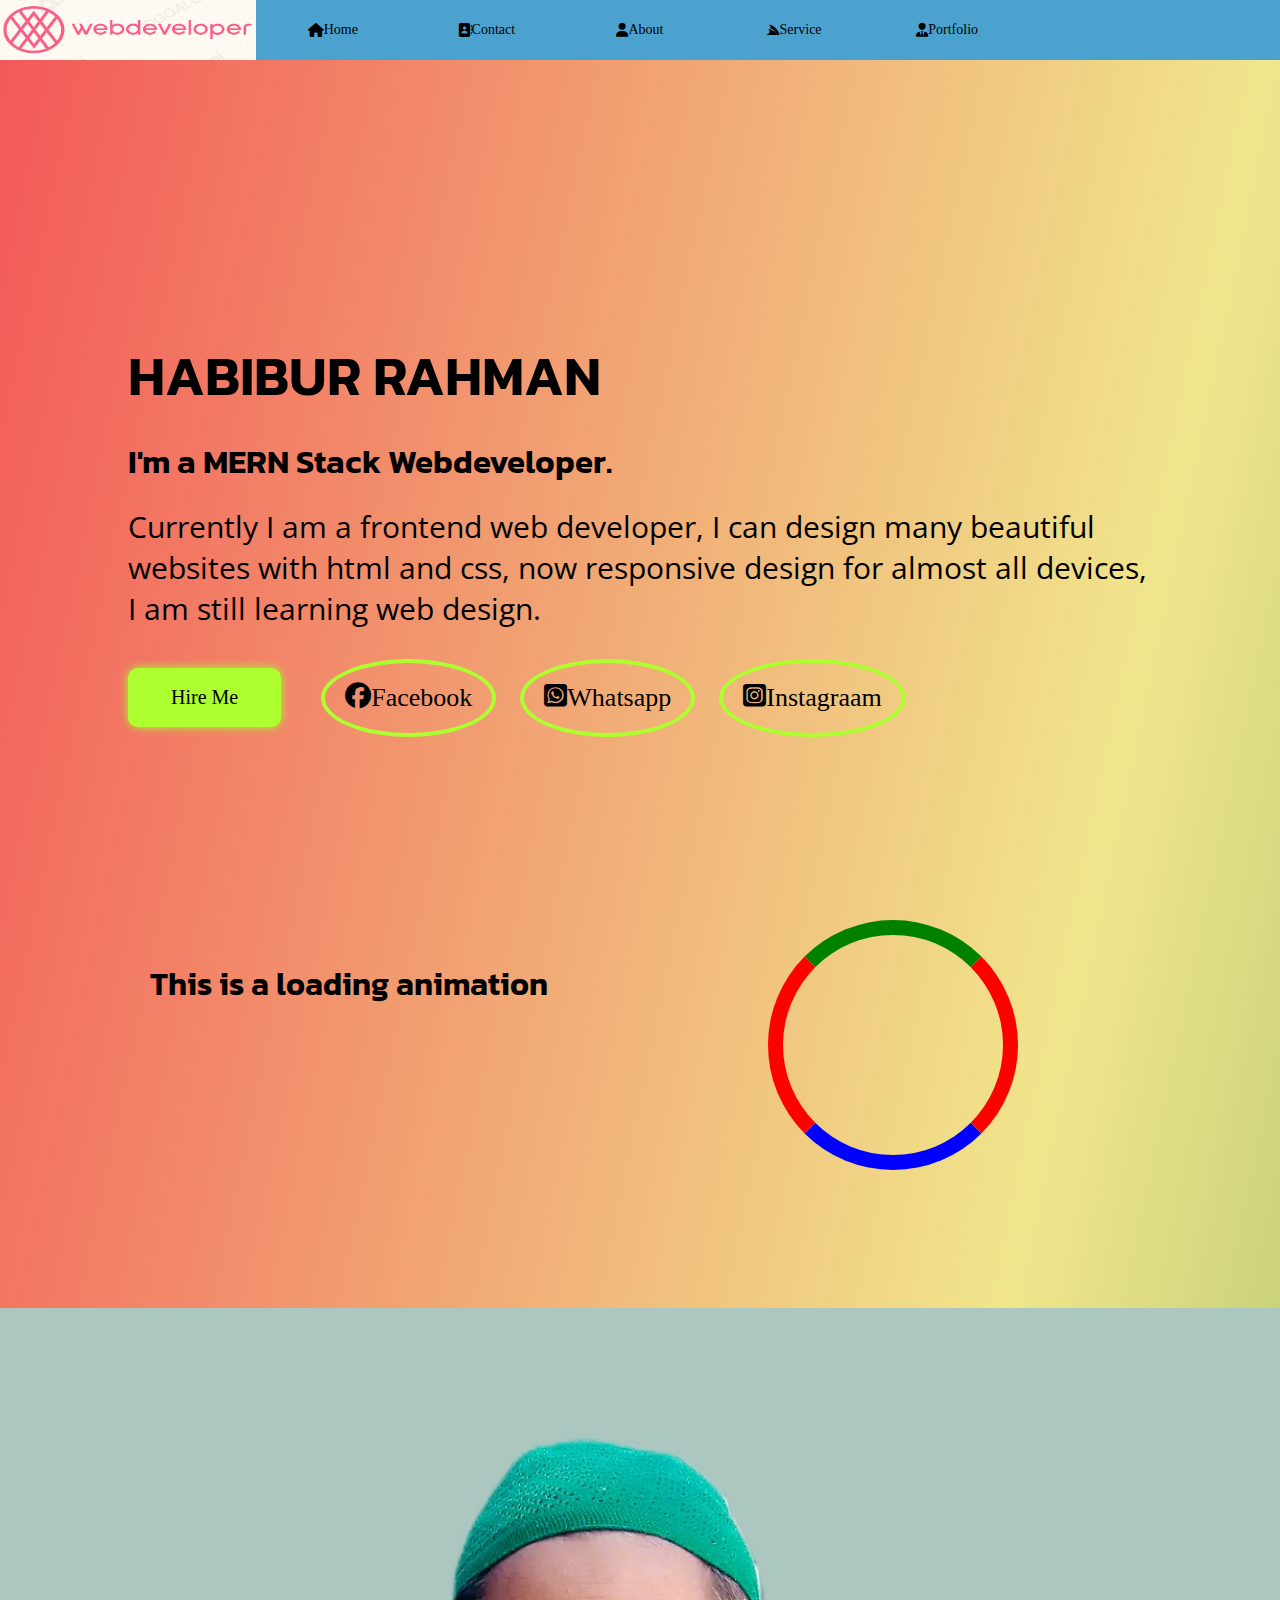
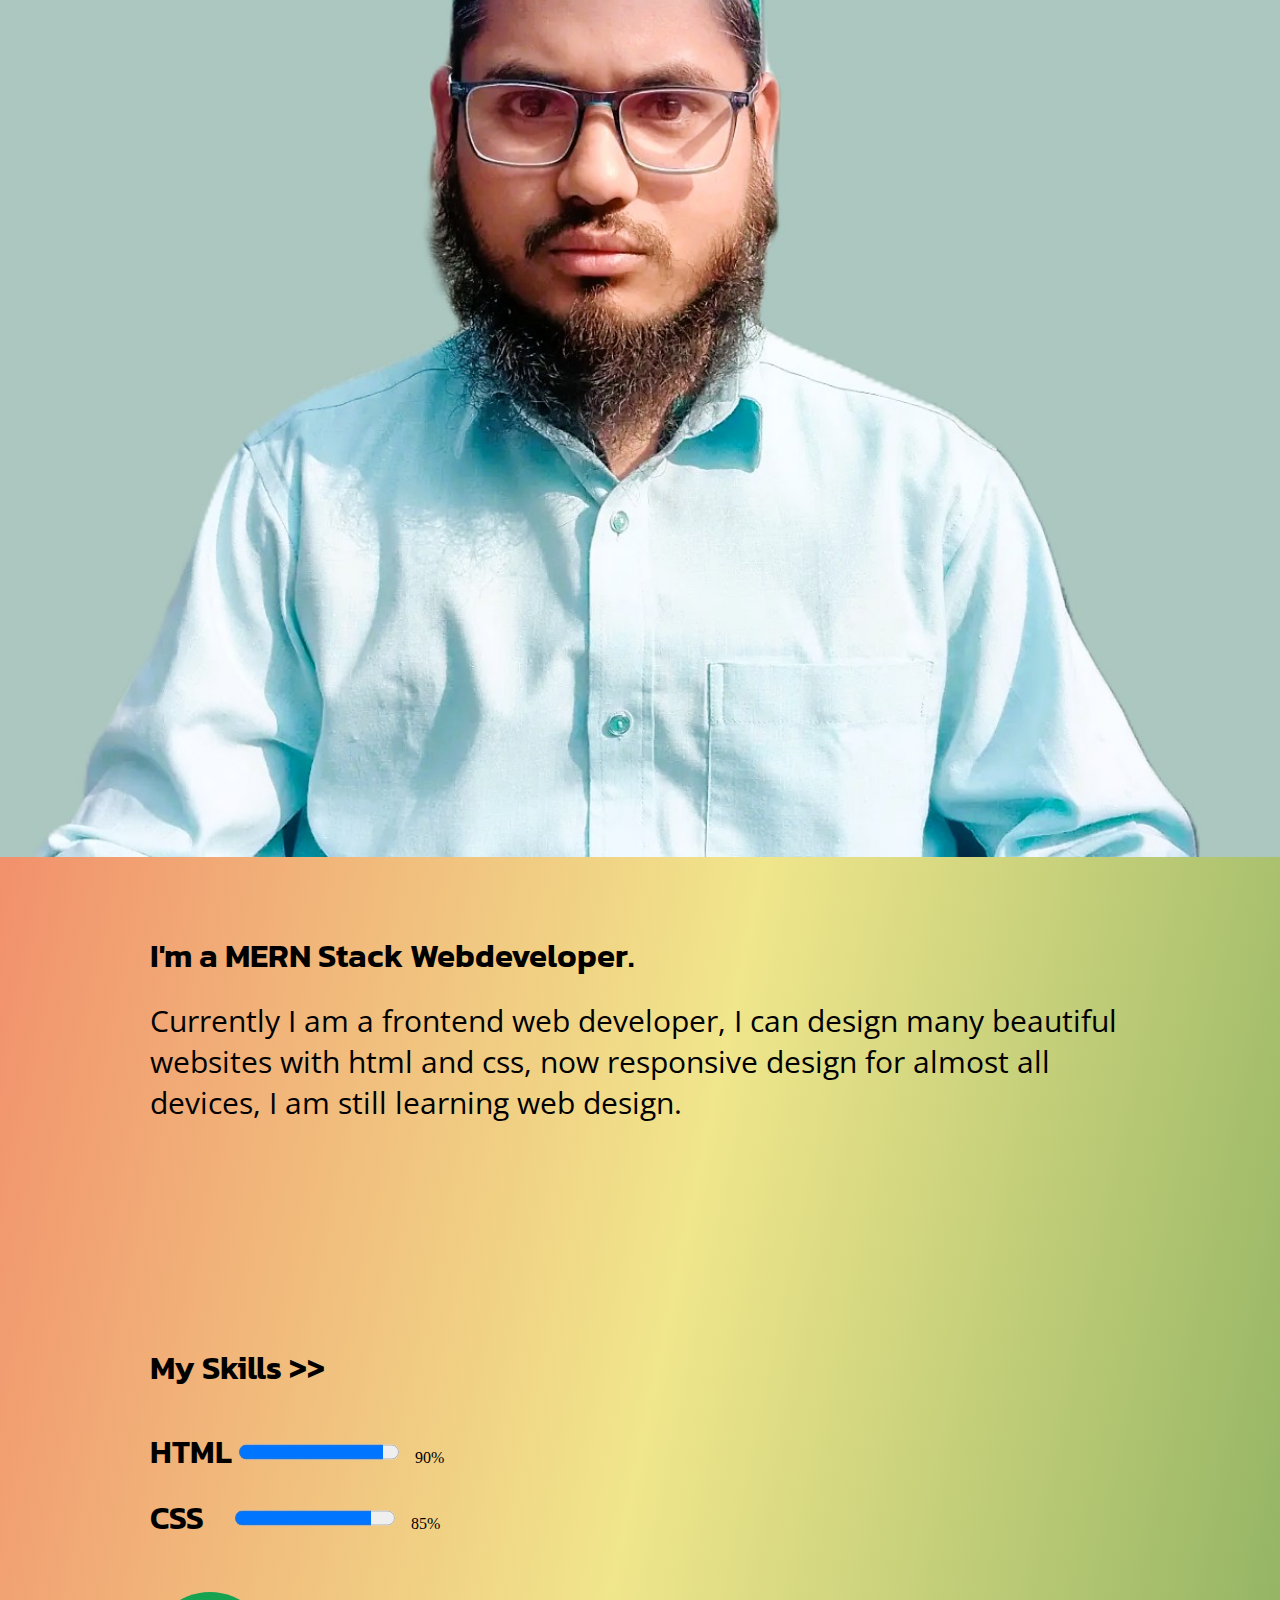
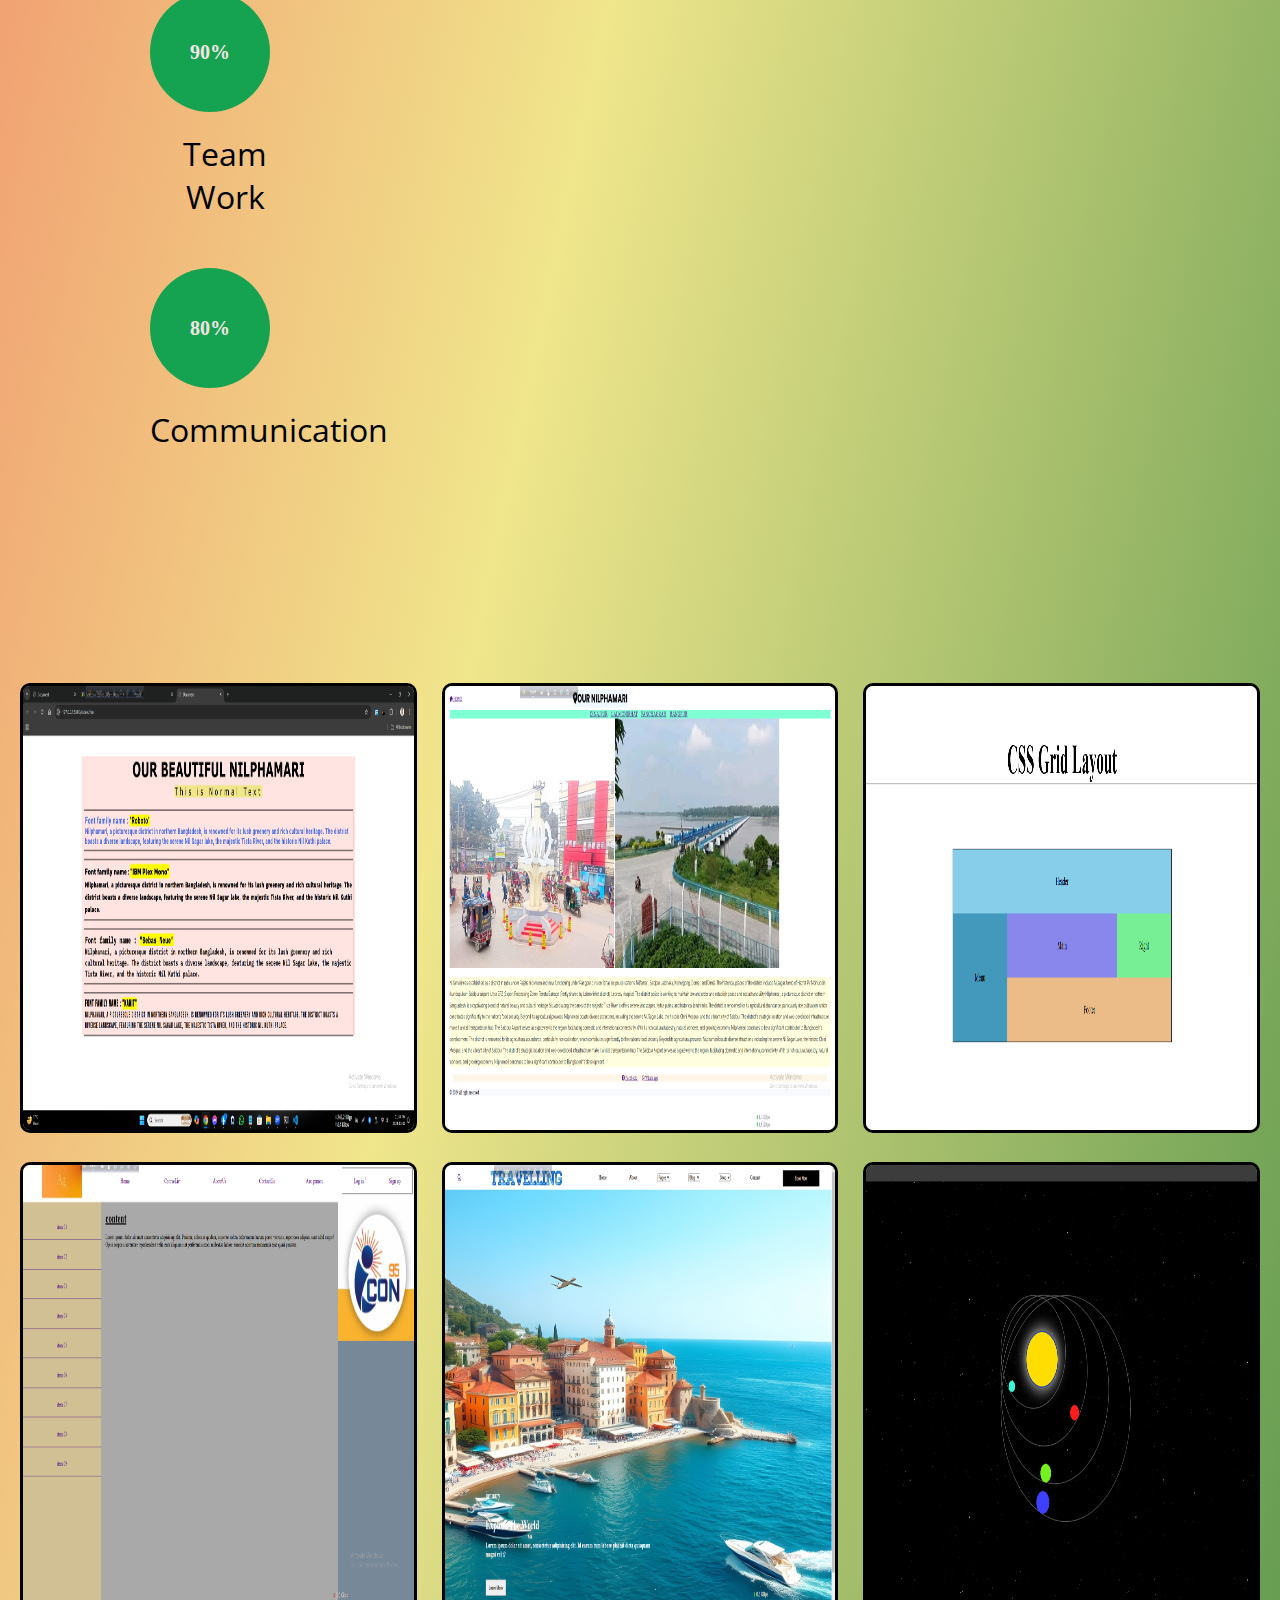
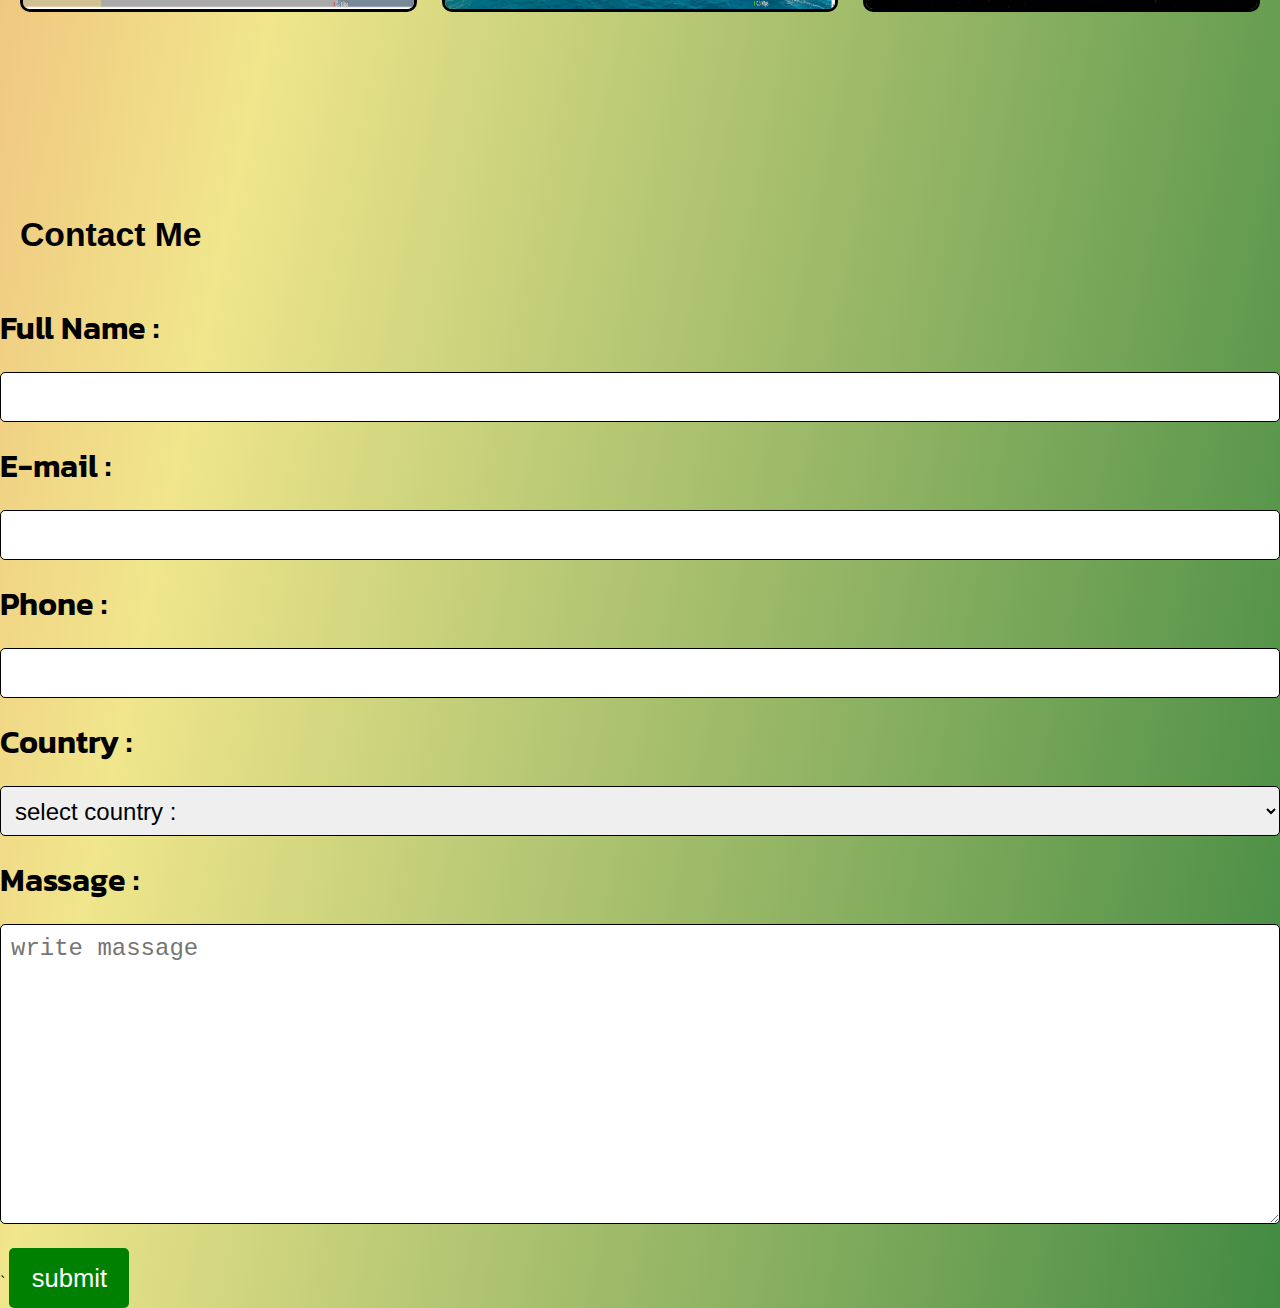
<file: index.html>
<!DOCTYPE html>
<html lang="en">

<head>
    <meta charset="UTF-8">
    <meta name="viewport" content="width=device-width, initial-scale=1.0">

    <link rel="stylesheet" href="https://cdnjs.cloudflare.com/ajax/libs/font-awesome/6.7.2/css/all.min.css"
        integrity="sha512-Evv84Mr4kqVGRNSgIGL/F/aIDqQb7xQ2vcrdIwxfjThSH8CSR7PBEakCr51Ck+w+/U6swU2Im1vVX0SVk9ABhg=="
        crossorigin="anonymous" referrerpolicy="no-referrer" />

    <link rel="stylesheet" href="./styles/styles.css">
    <link rel="stylesheet" href="./styles/mobileres.css">

    <title>Personal Portfolio Profile</title>

    <!-- this is a header section -->

    <div class="navheader">
        <div class="logo">
            <img src="./src/Screenshot_105.png" width="100%
            " alt="">
        </div>
        <div class="navitems">
            <a href="./home.html" target="_blank"> <i class="fa-solid fa-house"></i>Home</a>
            <a href="./contact.html" target="_blank"> <i class="fa-solid fa-address-book"></i>Contact</a>
            <a href="./about.html" target="_blank"> <i class="fa-solid fa-user"></i>About</a>
            <a href="./service.html" target="_blank"> <i class="fa-brands fa-servicestack"></i>Service</a>
            <a href="./portfolio.html" target="_blank"> <i class="fa-solid fa-user-tie"></i>Portfolio</a>
        </div>
    </div>
    <!-- header section end -->
    <section>

        <!-- hero section start -->
        <div class="titledesk">
            <div class="titleinfo">
                <h1>HABIBUR RAHMAN</h1>
                <h2>I'm a MERN Stack Webdeveloper.</h2>
                <p>Currently I am a frontend web developer, I can design many beautiful websites with html and css, now
                    responsive design for almost all devices, I am still learning web design.</p>
                <div class="btn-socile">
                    <a href="./hireme.html" target="_blank" class="btn">Hire Me </a>
                    <div class="sciicon">
                        <a href="#"> <i class="fa-brands fa-facebook"></i>Facebook</a>
                        <a href="#"> <i class="fa-brands fa-square-whatsapp"></i>Whatsapp</a>
                        <a href="#"> <i class="fa-brands fa-square-instagram"></i>Instagraam</a>

                    </div>
                </div>
            </div>
        </div>
    </section>

    <h2 id="lodarh2">This is a loading animation</h2>
    <div class="loaderanimation"></div>

    <!-- hero section end -->

    <!-- about me section start -->
    <section>



        <div class="aboutme">
            <div class="imgitems">
                <img src="./src/edit.jpg" alt="img " width="100%">
            </div>
        </div>
        <div class="describ">
            <h2>I'm a MERN Stack Webdeveloper.</h2>
            <p>Currently I am a frontend web developer, I can design many beautiful websites with html and css,
                now
                responsive design for almost all devices, I am still learning web design.</p>
            <div class="skills">
                <h2> My Skills >></h2> <br> <br>
                <label for="file">HTML </label>
                <progress class="file" id="file" value="90" max="100">90%</progress> &ensp; 90% <br> <br>
                <label for="file">CSS </label> &ensp; &ensp;
                <progress class="file" id="file" value="85" max="100">90%</progress> &ensp; 85%

                <div class="psircle">
                    <div class="progress">
                        <span>90%</span>
                    </div>
                    <p id="p-tag">Team Work </p>
                </div>
                <div class="progress2">
                    <span>80%</span>

                </div>
                <p id="p-tag"> Communication</p>

            </div>

        </div>
        </div>
        </div>
    </section>
    <!-- about me section end -->

    <!--Projects show casing start  -->

    <section>

        <div class="projectshow">
            <div class="gridimg">
                <img src="./src/scrshot/Screenshot 2024-12-03 233416.png" alt="photo">
            </div>
            <div class="gridimg">
                <img src="./src/scrshot/Screenshot 2024-12-05 013704.png" alt="photo">
            </div>
            <div class="gridimg">
                <img src="./src/scrshot/Screenshot 2024-12-20 204431.png" alt="photo">
            </div>
            <div class="gridimg">
                <img src="./src/scrshot/Screenshot 2024-12-26 012038.png" alt="photo">
            </div>
            <div class="gridimg">
                <img src="./src/scrshot/Screenshot 2025-01-03 233237.png" alt="photo">
            </div>
            <div class="gridimg">
                <img src="./src/scrshot/Screenshot 2025-01-12 011533.png" alt="photo">
            </div>
        </div>
    </section>

    <!-- Projects show casing end -->

    <!-- contact form section start -->




    <div class="contact_me">
        <H3>Contact Me</H3>
    </div>

    <form action="./thanks.html" target="_blank">
        <label for="name">Full Name :</label>
        <input type="text" name="name" id="name" required>

        <label for="email">E-mail :</label>
        <input type="email" name="email" id="email" required>

        <label for="phone">Phone :</label>
        <input type="number" name="name" id="Phone" required>

        <label for="country">Country :</label>
        <select required>
            <option value="select country">select country :</option>
            <option value="bangladesh">bangladesh</option>
            <option value="india">india</option>
            <option value="pakisthan">pakisthan</option>
        </select>



        <label for="massage">Massage :</label>
        <textarea name="" id="" placeholder="write massage" cols="60" rows="30"></textarea>`
        <input type="submit" value="submit" class="submitbutton">

    </form>




    <!-- contact form section end -->
</head>

<body>

</body>

</html>
</file>
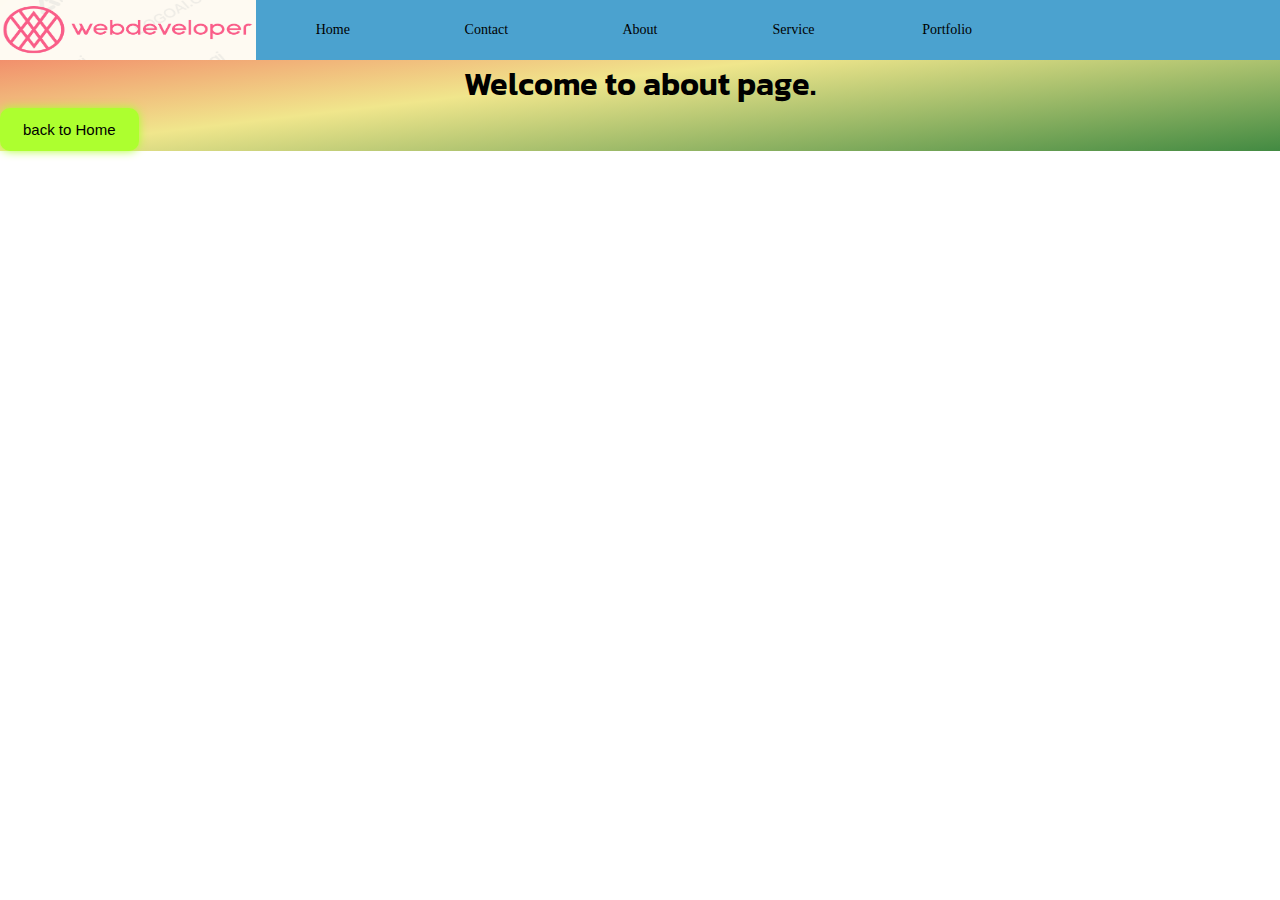
<file: about.html>
<!DOCTYPE html>
<html lang="en">

<head>
    <meta charset="UTF-8">
    <meta name="viewport" content="width=device-width, initial-scale=1.0">
    <title>About</title>
    <link rel="stylesheet" href="./styles/styles.css">
</head>

<body>

    <div class="navheader">

        <div class="logo">
            <img src="./src/Screenshot_105.png" width="100%
            " alt="">
        </div>
        <div class="navitems">
            <a href="./home.html"> <i class="fa-solid fa-house"></i>Home</a>
            <a href="./contact.html"> <i class="fa-solid fa-address-book"></i>Contact</a>
            <a href="./about.html"> <i class="fa-solid fa-user"></i>About</a>
            <a href="./service.html"> <i class="fa-brands fa-servicestack"></i>Service</a>
            <a href="./portfolio.html"> <i class="fa-solid fa-user-tie"></i>Portfolio</a>
        </div>
    </div>
   

    <h1 align="center" id="heading">Welcome to about page.</h1>
    <button type="button" class="homebutton"><a href="./index.html">back to Home</a></button>
</body>

</html>
</file>
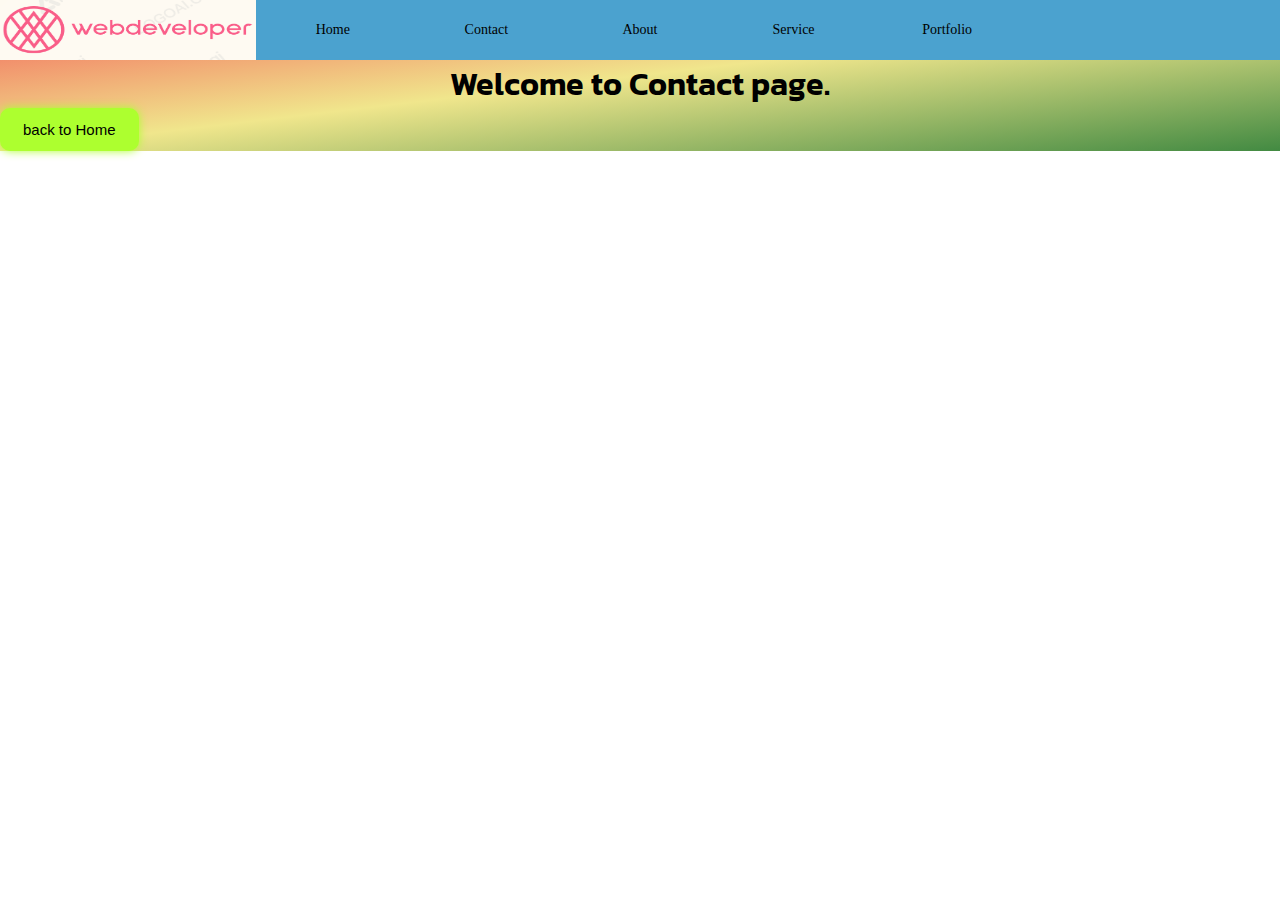
<file: contact.html>
<!DOCTYPE html>
<html lang="en">
<head>
    <meta charset="UTF-8">
    <meta name="viewport" content="width=device-width, initial-scale=1.0">
    <title>Contact</title>
    <link rel="stylesheet" href="./styles/styles.css">
</head>
<body>

    <div class="navheader">

        <div class="logo">
            <img src="./src/Screenshot_105.png" width="100%
            " alt="">
        </div>
        <div class="navitems">
            <a href="./home.html"> <i class="fa-solid fa-house"></i>Home</a>
            <a href="./contact.html"> <i class="fa-solid fa-address-book"></i>Contact</a>
            <a href="./about.html"> <i class="fa-solid fa-user"></i>About</a>
            <a href="./service.html"> <i class="fa-brands fa-servicestack"></i>Service</a>
            <a href="./portfolio.html"> <i class="fa-solid fa-user-tie"></i>Portfolio</a>
        </div>
    </div>

    <h1 align="center" id="heading">Welcome to Contact page.</h1>
    <button type="button" class="homebutton"><a href="./index.html">back to Home</a></button>
</body>
</html>
</file>
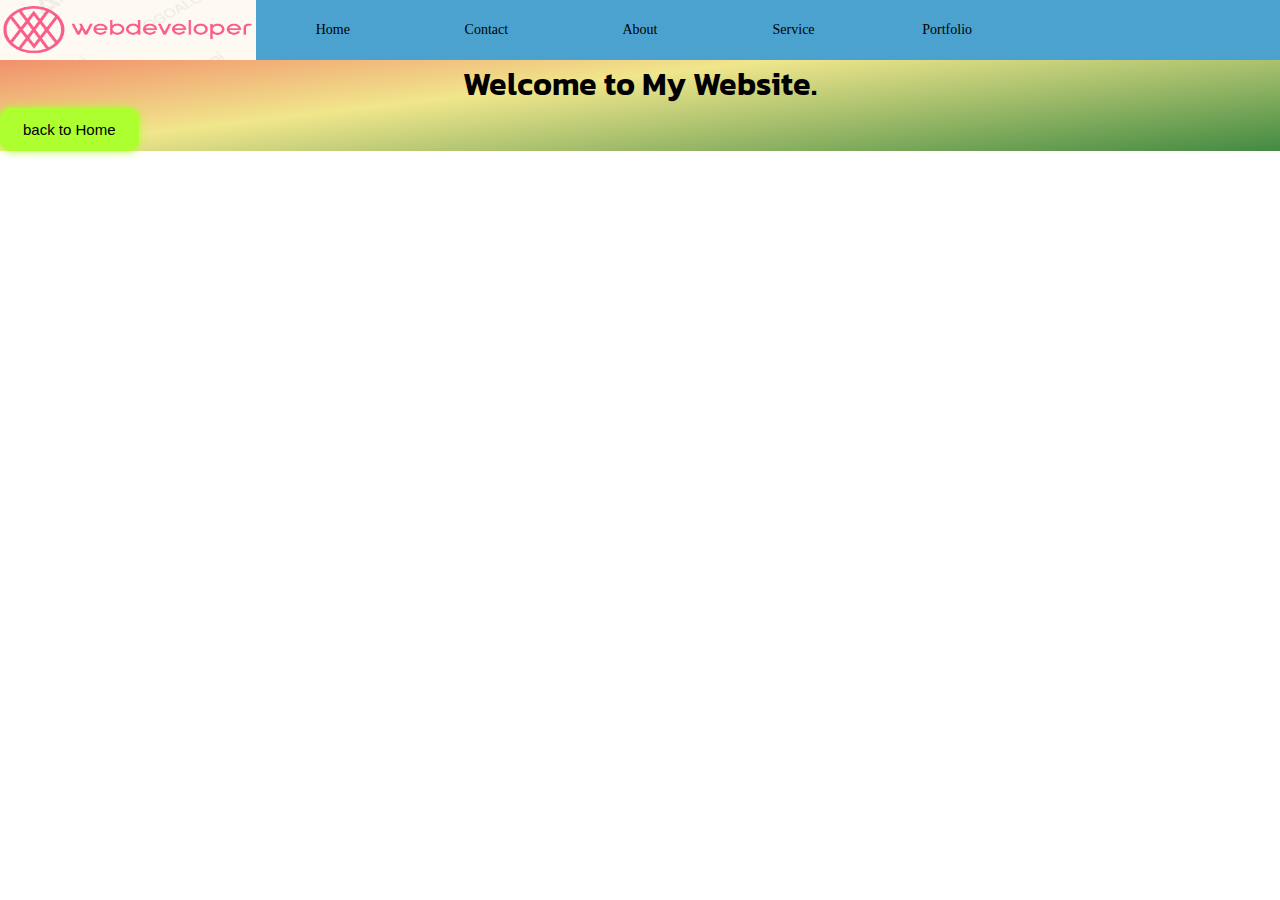
<file: hireme.html>
<!DOCTYPE html>
<html lang="en">
<head>
    <meta charset="UTF-8">
    <meta name="viewport" content="width=device-width, initial-scale=1.0">
    <title>Hire me</title>
    <link rel="stylesheet" href="./styles/styles.css">
</head>
<body>

    <div class="navheader">

        <div class="logo">
            <img src="./src/Screenshot_105.png" width="100%
            " alt="">
        </div>
        <div class="navitems">
            <a href="./home.html"> <i class="fa-solid fa-house"></i>Home</a>
            <a href="./contact.html"> <i class="fa-solid fa-address-book"></i>Contact</a>
            <a href="./about.html"> <i class="fa-solid fa-user"></i>About</a>
            <a href="./service.html"> <i class="fa-brands fa-servicestack"></i>Service</a>
            <a href="./portfolio.html"> <i class="fa-solid fa-user-tie"></i>Portfolio</a>
        </div>
    </div>

    <h1 align="center" id="heading">Welcome to My Website.</h1>
    <button type="button" class="homebutton"><a href="./index.html">back to Home</a></button>
</body>
</html>
</file>
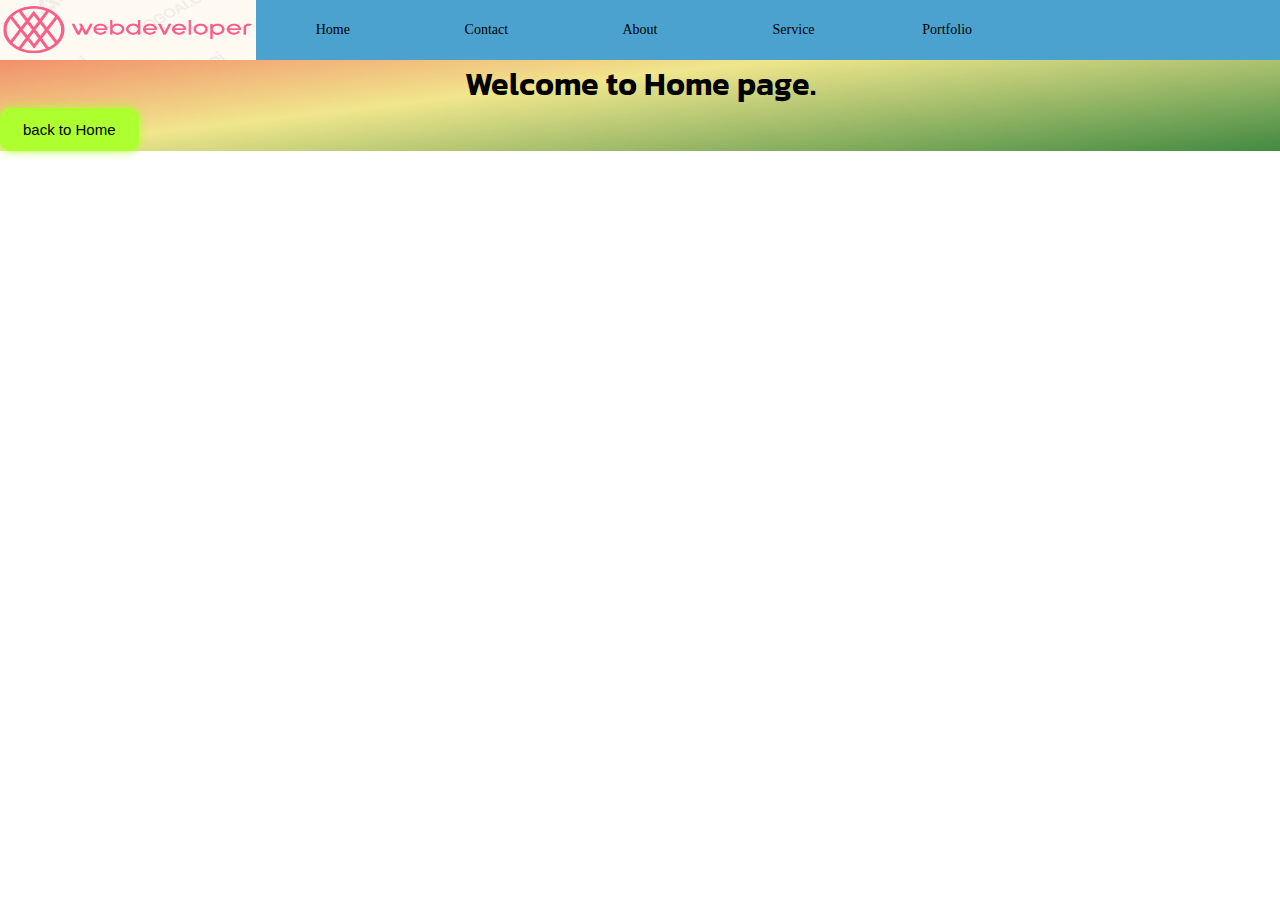
<file: home.html>
<!DOCTYPE html>
<html lang="en">
<head>
    <meta charset="UTF-8">
    <meta name="viewport" content="width=device-width, initial-scale=1.0">
    <title>Home</title>
    <link rel="stylesheet" href="./styles/styles.css">
</head>
<body>

    <div class="navheader">

        <div class="logo">
            <img src="./src/Screenshot_105.png" width="100%
            " alt="">
        </div>
        <div class="navitems">
            <a href="./home.html"> <i class="fa-solid fa-house"></i>Home</a>
            <a href="./contact.html"> <i class="fa-solid fa-address-book"></i>Contact</a>
            <a href="./about.html"> <i class="fa-solid fa-user"></i>About</a>
            <a href="./service.html"> <i class="fa-brands fa-servicestack"></i>Service</a>
            <a href="./portfolio.html"> <i class="fa-solid fa-user-tie"></i>Portfolio</a>
        </div>
    </div>

    <h1 align="center" id="heading">Welcome to Home page.</h1>
    <button type="button" class="homebutton"><a href="./index.html">back to Home</a></button>
</body>
</html>
</file>
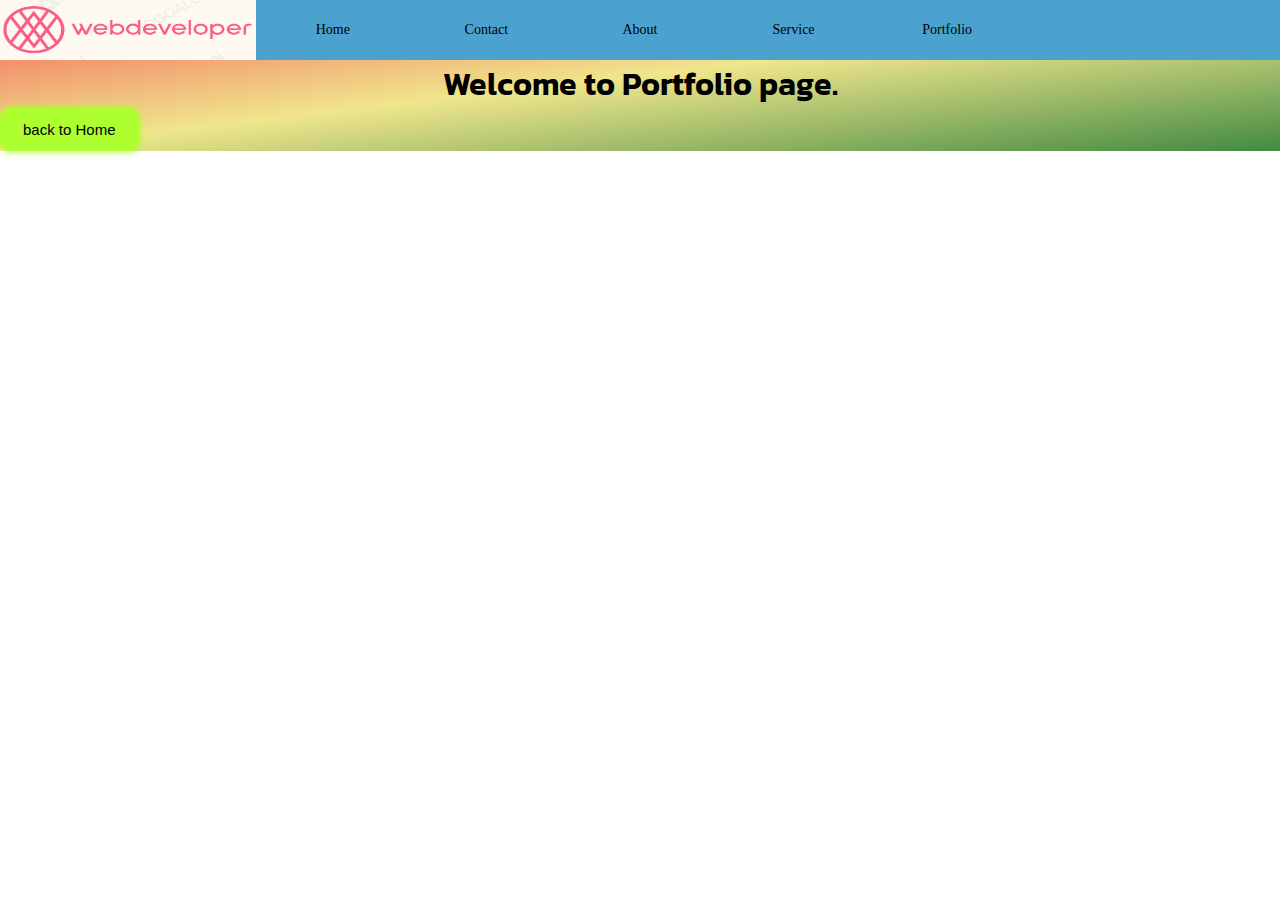
<file: portfolio.html>
<!DOCTYPE html>
<html lang="en">
<head>
    <meta charset="UTF-8">
    <meta name="viewport" content="width=device-width, initial-scale=1.0">
    <title>Portfolio</title>
    <link rel="stylesheet" href="./styles/styles.css">
</head>
<body>

    <div class="navheader">

        <div class="logo">
            <img src="./src/Screenshot_105.png" width="100%
            " alt="">
        </div>
        <div class="navitems">
            <a href="./home.html"> <i class="fa-solid fa-house"></i>Home</a>
            <a href="./contact.html"> <i class="fa-solid fa-address-book"></i>Contact</a>
            <a href="./about.html"> <i class="fa-solid fa-user"></i>About</a>
            <a href="./service.html"> <i class="fa-brands fa-servicestack"></i>Service</a>
            <a href="./portfolio.html"> <i class="fa-solid fa-user-tie"></i>Portfolio</a>
        </div>
    </div>
    
    <h1 align="center "id="heading" >Welcome to Portfolio page.</h1>
    <button type="button" class="homebutton"><a href="./index.html">back to Home</a></button>
</body>
</html>
</file>
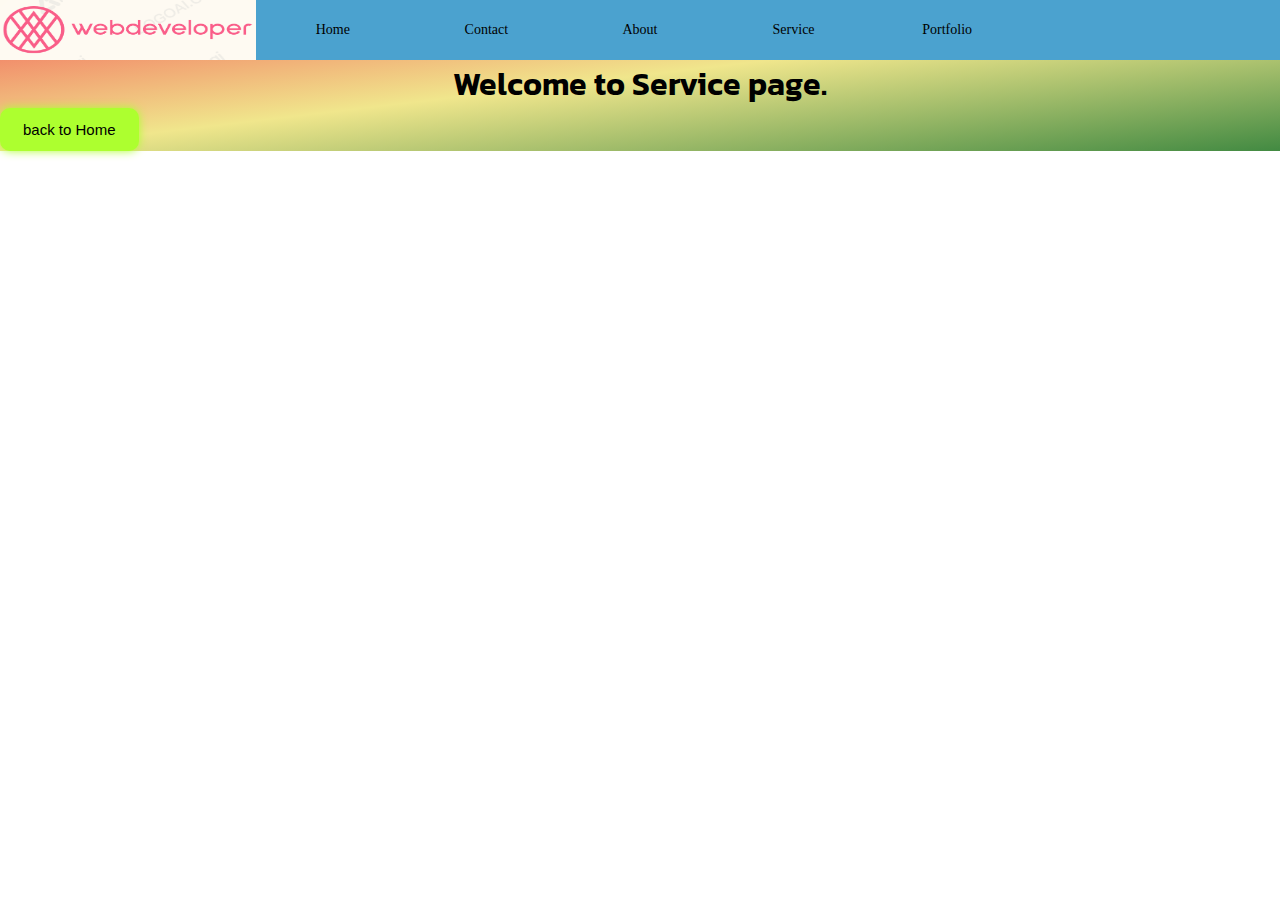
<file: service.html>
<!DOCTYPE html>
<html lang="en">
<head>
    <meta charset="UTF-8">
    <meta name="viewport" content="width=device-width, initial-scale=1.0">
    <title>Service</title>
    <link rel="stylesheet" href="./styles/styles.css">
</head>
<body>

    <div class="navheader">

        <div class="logo">
            <img src="./src/Screenshot_105.png" width="100%
            " alt="">
        </div>
        <div class="navitems">
            <a href="./home.html"> <i class="fa-solid fa-house"></i>Home</a>
            <a href="./contact.html"> <i class="fa-solid fa-address-book"></i>Contact</a>
            <a href="./about.html"> <i class="fa-solid fa-user"></i>About</a>
            <a href="./service.html"> <i class="fa-brands fa-servicestack"></i>Service</a>
            <a href="./portfolio.html"> <i class="fa-solid fa-user-tie"></i>Portfolio</a>
        </div>
    </div>

    <h1 align="center" id="heading">Welcome to Service page.</h1>
    <button type="button " class="homebutton"><a href="./index.html">back to Home</a></button>
</body>
</html>
</file>
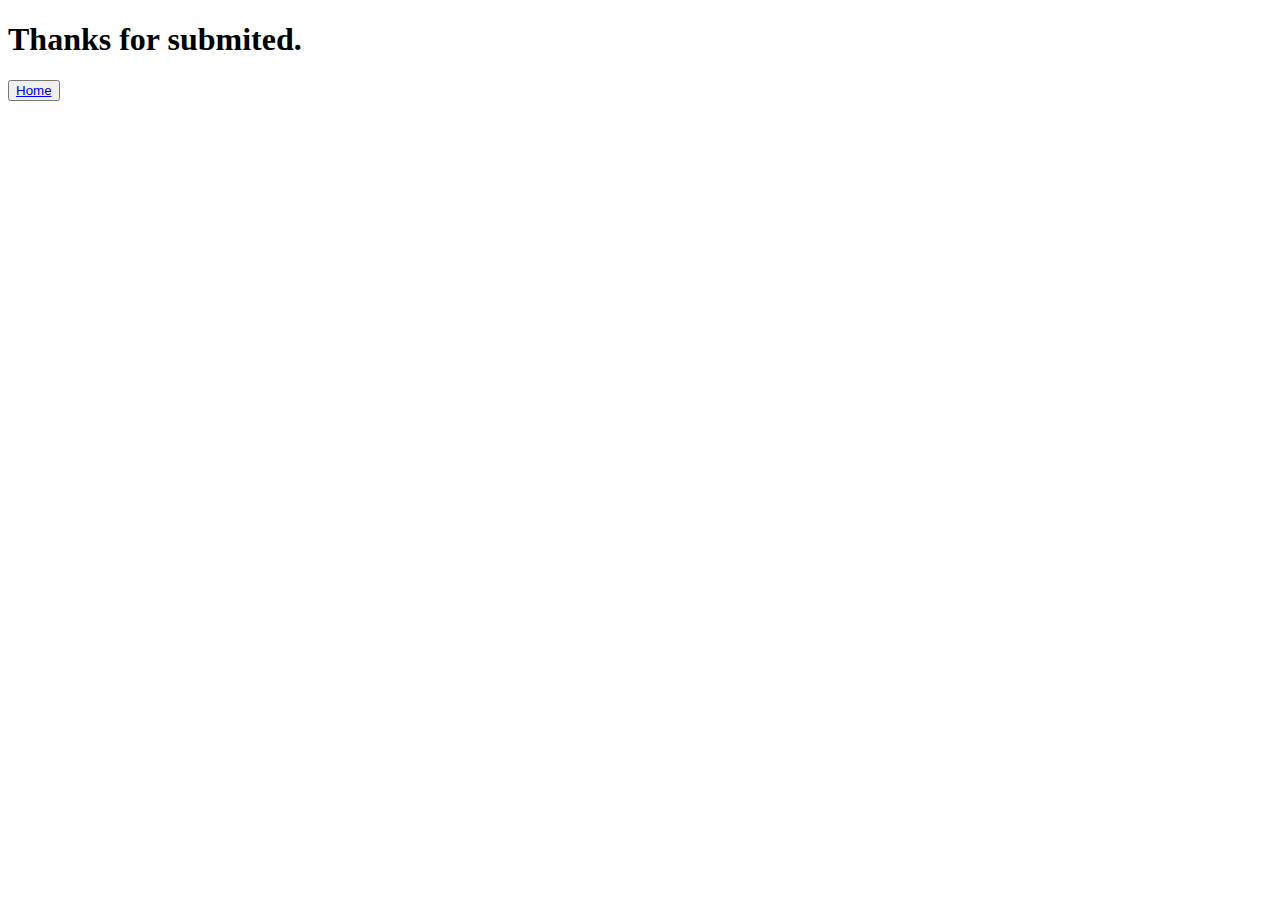
<file: thanks.html>
<!DOCTYPE html>
<html lang="en">
<head>
    <meta charset="UTF-8">
    <meta name="viewport" content="width=device-width, initial-scale=1.0">
    <title>Thanks</title>
</head>
<body>
    <h1>Thanks for submited.</h1>
    <button value="home" class="homebutton"> <a href="./index.html">Home </a></button>
</body>
</html>
</file>
<file: styles/styles.css>
@import url('https://fonts.googleapis.com/css2?family=Kanit:ital,wght@0,100;0,200;0,300;0,400;0,500;0,600;0,700;0,800;0,900;1,100;1,200;1,300;1,400;1,500;1,600;1,700;1,800;1,900&display=swap');

@import url('https://fonts.googleapis.com/css2?family=Kanit:ital,wght@0,100;0,200;0,300;0,400;0,500;0,600;0,700;0,800;0,900;1,100;1,200;1,300;1,400;1,500;1,600;1,700;1,800;1,900&family=Open+Sans:ital,wght@0,300..800;1,300..800&display=swap');


* {
    margin: 0;
    padding: 0;
    box-sizing: border-box;
}

body {
    background-image: linear-gradient(to bottom right, rgb(243, 87, 87), khaki, rgb(66, 138, 66));
    background-repeat: no-repeat;
    background-size: cover;
    background-position: center;
    height: auto;
}

h1,
h2, label{
    font-family: "Kanit", serif;
    font-weight: 600;
    font-style: normal;
}

p {
    font-family: "Open Sans", serif;
    font-optical-sizing: auto;
    font-weight: 400;
    font-style: normal;
    font-variation-settings:
        "wdth"100;

}

.navheader {
    display: flex;
    width: 100%;
    height: 60px;
    background-color: rgb(75, 162, 207);
}

.logo {
    
    height: 60px;
    width: 20%;
   
    
}

.logo>img {
    height: 60px;
    width: 100%;
    
}

.navitems {
   
    display: flex;
    
    height: 60px;
   background-color: rgb(75, 162, 207);
    width: 60%;

}

.navitems>a {
   background-color: rgb(75, 162, 207);
    text-decoration: none;
    font-size: 14px;
    color: black;
    text-align: center;
    height: 60px;
    display: flex;
    justify-content: center;
    align-items: center;
    width: 100%;
    
}

.navitems>a:hover {
    cursor: pointer;
    background-color: rgb(87, 189, 236);
}

.homebutton {
    display: inline-block;
    padding: 10px 20px;
    background-color: greenyellow;
    border: 3px solid greenyellow;
    border-radius: 10px;
    box-shadow: 0 0 10px greenyellow;
    font-weight: 500;
    font-size: 15px;
    color: black;
    text-decoration: none;
    transition: .4s;


}

.homebutton>a {
    text-decoration: none;
    color: black;
}

.homebutton:hover {
    background-color: rgb(238, 236, 225);
    color: black;
    box-shadow: none;
    border: 1px solid;

}


.titledesk {
    display: flex;
    align-items: center;
    height: 100vh;
    padding: 50px 10% 0;
    color: black;
}

.titleinfo>h1 {
    font-size: 55px;

}

.titleinfo>h2 {
    font-size: 33px;
    padding-top: 20px;
}

.titleinfo>p {
    font-size: 30px;
    margin: 20px 0 30px;
}

.titleinfo .btn-socile {
    display: flex;
    align-items: center;
}

.btn {
    display: inline-block;
    padding: 15px 40px;
    background-color: greenyellow;
    border: 3px solid greenyellow;
    border-radius: 10px;
    box-shadow: 0 0 10px greenyellow;
    font-weight: 500;
    font-size: 20px;
    color: black;
    text-decoration: none;
    transition: .4s;
}

.btn:hover {
    background-color: black;
    color: white;
    box-shadow: none;
    border: 1px solid;
}

.titleinfo .btn-socile .sciicon {
    margin-left: 30px;
}

.titleinfo .btn-socile .sciicon>a {
    display: inline-flex;
    padding: 20px;
    border: 4px solid greenyellow;
    border-radius: 50%;
    font-size: 26px;
    color: black;
    margin: 0 10px;
    transition: .4s;
    text-decoration: none;
}

.titleinfo .btn-socile .sciicon>a:hover {
    background-color: rgb(236, 192, 192);
    color: black;
    box-shadow: 0 0 10px greenyellow;
}

.loaderanimation {
    position: absolute;
    left: 60%;
    bottom: -30%;
    width: 250px;
    height: 250px;
    /* margin: -75px 0 0 -75px; */
    border: 15px solid red;
    border-radius: 50%;
    border-top: 15px solid green;
    border-bottom: 15px solid blue;



    animation: spin 2s linear infinite;

}

@keyframes spin {
    0% {
        transform: rotate(0deg);
    }

    100% {
        transform: rotate(360deg);
    }
}

#lodarh2 {
    font-size: 2rem;
    margin-left: 150px;
    margin-bottom: 300px;
}



.img-home .img-box {
    width: 40vh;
    height: 40vh;
    background: lightgray;
    border-radius: 50%;
    margin: 0 auto;



}

.img-home .img-box .imgitems {
    width: 100%;
    height: 100%;
    background: rgb(32, 166, 219);
    border-radius: 50%;
    position: relative;
    overflow: hidden;
}

.img-home .img-box .imgitems img {
    position: absolute;
    display: block;
    left: -20px;
    top: 0px;
    width: 120%;
    object-fit: cover;

}

.skills {
    width: 100%;
    height: 40vh;
    margin: 200px 0;
    
    

}

.skills .file {
    /* width: 20%;
    height: 40px;
    margin: 0 10px;
    background-color: rgb(99, 79, 79);
    border-radius: 50px; */
    height: 30px;
    


}

.psircle {
    text-align: center;
    width: 150px;
    margin: 50px 0;

}

.progress,
.progress2 {
    position: relative;
    width: 120px;
    height: 120px;
    border-radius: 50%;
    background-color: rgb(22, 163, 81);
    display: flex;
    justify-content: center;
    align-items: center;
    margin-top: 0px;

}

.progress,
.progress2>span {
    font-size: 20px;
    font-weight: bold;
    color: rgb(243, 229, 229);
}

#p-tag {
    font-size: 2rem;
    margin-top: 20px;
    color: black;

}

.describ {
    margin: 50px 150px;
    padding-bottom: 200px;
}

.describ h2 {
    font-size: 33px;
    padding-top: 20px;

}

.describ p {
    font-size: 30px;
    margin: 20px 0 30px;
}

.projectshow {
    display: grid;
    grid-template-columns: 1fr 1fr 1fr;
    gap: 25px;
    width: 100%;
    margin: 200px 0px;
    padding: 0 20px;
}

.gridimg img {
    width: 100%;
    height: 50vh;
    border-radius: 10px;
    border: 3px solid;
}

.contactform>h2 {
    margin: 100px;
    font-size: 3rem;
}

.contactme {
    width: 600px;
    height: 500px;
    margin-top: 100px;
    margin-left: 100px;
    margin-bottom: 600px;

}
.contact_me{
    font-size: 1.8rem;
    font-family: Arial, Helvetica, sans-serif;
    margin-left: 20px;
    margin-bottom: 50px;
}

input[type=text],
input[type=email],
input[type=number],
select,
textarea {
    width: 100%;
    height: 50px;
    padding: 10px;
    border: 1px solid;
    border-radius: 5px;
    box-sizing: border-box;
    margin: 20px 0;
    resize: vertical;
    font-size: 1.5rem;
}

textarea {
    height: 300px;
}

.submitbutton {
    background-color: green;
    color: white;
    padding: 10px 20px;
    border: none;
    border-radius: 5px;
    cursor: pointer;

}

label {
    font-size: 2rem;
}

.submitbutton {
    width: 120px;
    height: 60px;
    font-size: 1.6rem;
    text-align: center;
    padding: 0 5px;
    transition: .4s;
}

.submitbutton:hover {
    background-color: black;
    color: white;
}
</file>
<file: styles/mobileres.css>
@import url('https://fonts.googleapis.com/css2?family=Kanit:ital,wght@0,100;0,200;0,300;0,400;0,500;0,600;0,700;0,800;0,900;1,100;1,200;1,300;1,400;1,500;1,600;1,700;1,800;1,900&display=swap');

@import url('https://fonts.googleapis.com/css2?family=Kanit:ital,wght@0,100;0,200;0,300;0,400;0,500;0,600;0,700;0,800;0,900;1,100;1,200;1,300;1,400;1,500;1,600;1,700;1,800;1,900&family=Open+Sans:ital,wght@0,300..800;1,300..800&display=swap');


* {
    margin: 0;
    padding: 0;
    box-sizing: border-box;
}

@media screen and (max-width: 600px) {

    
body {
    background-image: linear-gradient(to bottom right, rgb(243, 87, 87), khaki, rgb(66, 138, 66));
    background-repeat: no-repeat;
    background-size: cover;
    background-position: center;
    height: auto;
}

h1,
 label{
    font-family: "Kanit", serif;
    font-weight: 600;
    font-style: normal;
}

p {
    font-family: "Open Sans", serif;
    font-optical-sizing: auto;
    font-weight: 400;
    font-style: normal;
    font-variation-settings:
        "width"100;

}

.navheader {
    display: flex;
    width: 100%;
    height: 60px;
    /* background-color: rgb(152, 211, 240); */
}

.logo {
    
    height: 40px;
    width: 0%;
    display: none;
   
    
}


.navitems {
   
    display: flex;
    flex-direction: column;
    height: 60px;
   gap: 10px;
   /* background-color: rgb(147, 205, 234); */
    width: 100%;
   

}

.navitems>a {
   background-color: rgb(132, 204, 240);
    text-decoration: none;
    font-size: 1.4rem;
    color: black;
    text-align: center;
    height: 40px;
    display: flex;
    justify-content: center;
    align-items: center;
    width: 100%;
    
    
}

.navitems>a:hover {
    cursor: pointer;
    background-color: rgb(87, 189, 236);
}

.homebutton {
    display: inline-block;
    padding: 10px 20px;
    background-color: greenyellow;
    border: 3px solid greenyellow;
    border-radius: 10px;
    box-shadow: 0 0 10px greenyellow;
    font-weight: 500;
    font-size: 15px;
    color: black;
    text-decoration: none;
    transition: .4s;


}

.homebutton>a {
    text-decoration: none;
    color: black;
}

.homebutton:hover {
    background-color: rgb(238, 236, 225);
    color: black;
    box-shadow: none;
    border: 1px solid;

}


.titledesk {
    display: flex;
    align-items: center;
    height: 100vh;
    padding: 50px 10% 0;
    color: black;
}

.titleinfo>h1 {
    font-size: 2rem;

}

.titleinfo>h2 {
    font-size: 1.5rem;
    padding-top: 20px;
}

.titleinfo>p {
    font-size: 16px;
    margin: 20px, 30px;
}

.titleinfo .btn-socile {
    display: flex;
    align-items: center;
}

.btn {
    display: inline-block;
    padding: 15px 40px;
    background-color: greenyellow;
    border: 3px solid greenyellow;
    border-radius: 10px;
    box-shadow: 0 0 10px greenyellow;
    font-weight: 500;
    font-size: 15px;
    color: black;
    text-decoration: none;
    transition: .4s;
}

.btn:hover {
    background-color: black;
    color: white;
    box-shadow: none;
    border: 1px solid;
}

.titleinfo .btn-socile .sciicon {
    margin-left: 20px;
}

.titleinfo .btn-socile .sciicon>a {
    display: inline-flex;
    padding: 20px;
    border: 4px solid green;
    border-radius: 50%;
    font-size: 15px;
    color: black;
    margin: 0 10px;
    transition: .4s;
    text-decoration: none;
}

.titleinfo .btn-socile .sciicon>a:hover {
    background-color: rgb(236, 192, 192);
    color: black;
    box-shadow: 0 0 10px greenyellow;
}

.loaderanimation {
    position: absolute;
    left: 10%;
    bottom: -39%;
    width: 150px;
    height: 150px;
    /* margin: -75px 0 0 -75px; */
    border: 15px solid red;
    border-radius: 50%;
    border-top: 15px solid green;
    border-bottom: 15px solid blue;



    animation: spin 2s linear infinite;

}

@keyframes spin {
    0% {
        transform: rotate(0deg);
    }

    100% {
        transform: rotate(360deg);
    }
}

#lodarh2 {
    font-size: 1.5rem;
    margin-left: 20px;
    margin-bottom: 250px;
   
   
}







.imgitems > img{
    width: 300px;
    height: 300px;
    margin: 0 10px;
    border-radius: 50%;
    margin-top: 50px;
}
.skills {
    width: 100%;
    height: 600px;
    margin: 20px 0;
  
    
    

}
.skills .file {
    /* width: 20%;
    height: 40px;
    margin: 0 10px;
    background-color: rgb(99, 79, 79);
    border-radius: 50px; */
    height: 30px;
    


}

.psircle {
    text-align: center;
    width: 150px;
    margin: 50px 0;

}

.progress,
.progress2 {
    position: relative;
    width: 100px;
    height: 100px;
    border-radius: 50%;
    background-color: rgb(22, 163, 81);
    display: flex;
    justify-content: center;
    align-items: center;
    margin-top: 0px;

}

.progress,
.progress2>span {
    font-size: 20px;
    font-weight: bold;
    color: rgb(243, 229, 229);
}

#p-tag {
    font-size: 1rem;
    margin-top: 20px;
    color: black;

}

.describ {
    margin: 10px 20px;
    padding-bottom: 50px;
}

.describ h2 {
    font-size: 1.8rem;
    padding-top: 20px;

}

.describ p {
    font-size: 16px;
    margin: 10px 10px ;
}

.projectshow {
    display: flex;
    flex-direction: column;
    gap: 25px;
    width: 100%;
    /* height: 250px; */
    margin: 50px 0;
    padding: 0 20px;
}

.gridimg img {
    width: 100%;
    height: 300px;
    border-radius: 10px;
    border: 3px solid;
}

.contact_me{
    font-size: 1.5rem;
    font-family: Arial, Helvetica, sans-serif;
    margin-left: 20px;
    margin-bottom: 50px;
}



form{
    width: 90%;
    margin: 0 auto;
    padding-bottom: 50px;
}


input[type=text],
input[type=email],
input[type=number],
select,
textarea {
    width: 100%;
    height: 40px;
    padding: 10px;
    border: 1px solid;
    border-radius: 5px;
    box-sizing: border-box;
    margin: 20px 0;
    resize: vertical;
    font-size: 1rem;
}

textarea {
    height: 150px;
}

.submitbutton {
    background-color: green;
    color: white;
    padding: 10px 20px;
    border: none;
    border-radius: 5px;
    cursor: pointer;

}

label {
    font-size: 1rem;
}

.submitbutton {
    width: 100px;
    height: 40px;
    font-size: 1.2rem;
    text-align: center;
    padding: 0 5px;
    transition: .4s;
}

.submitbutton:hover {
    background-color: black;
    color: white;
}
    
}
</file>
